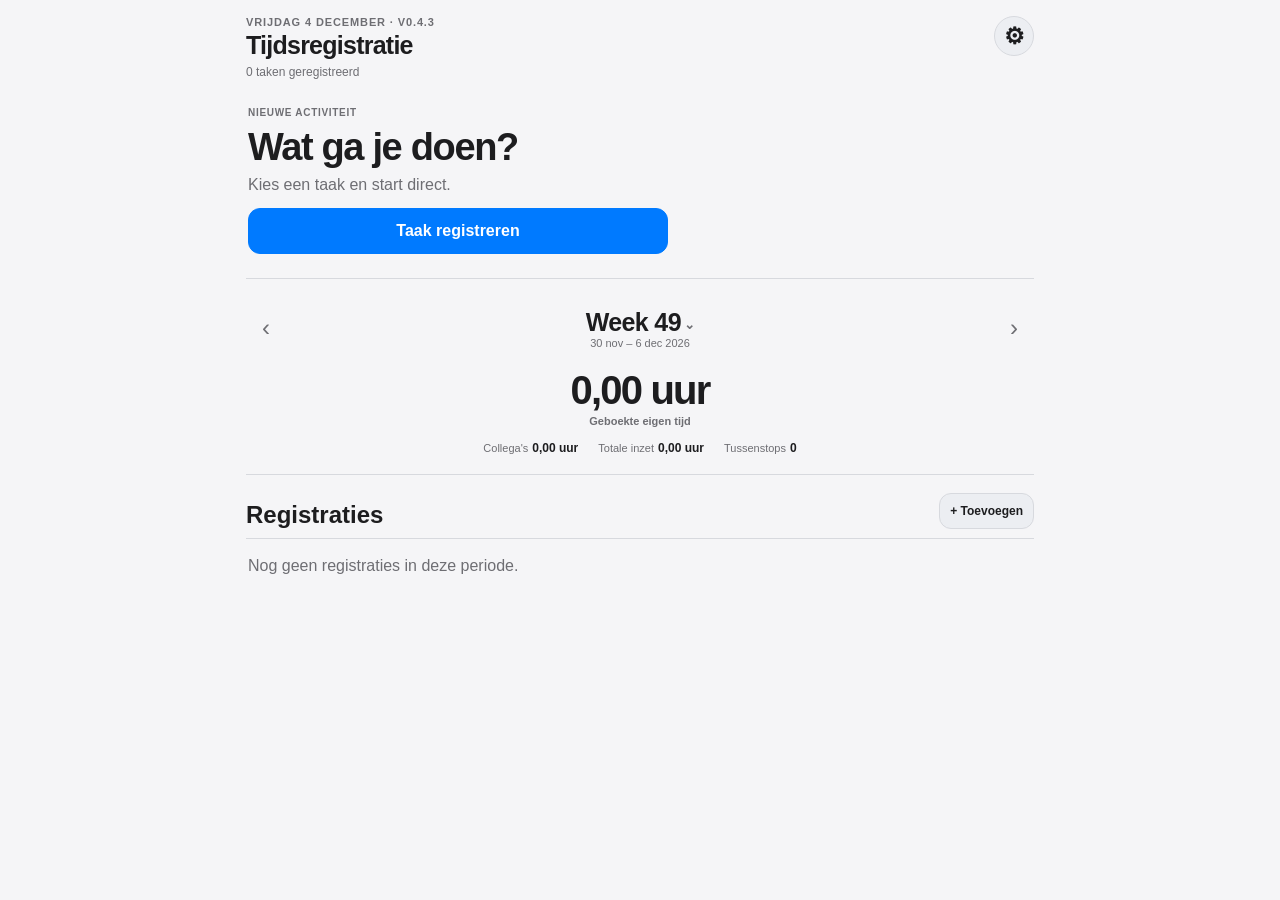
<file: index.html>
<!doctype html>
<html lang="nl">
<head>
  <meta charset="utf-8" />
  <meta name="viewport" content="width=device-width,initial-scale=1,viewport-fit=cover" />
  <meta name="theme-color" media="(prefers-color-scheme: light)" content="#f5f5f7" />
  <meta name="theme-color" media="(prefers-color-scheme: dark)" content="#0a0c0f" />
  <meta name="apple-mobile-web-app-capable" content="yes" />
  <meta name="apple-mobile-web-app-status-bar-style" content="black-translucent" />
  <meta name="apple-mobile-web-app-title" content="Uren" />
  <meta name="format-detection" content="telephone=no" />
  <title>Tijdsregistratie</title>
  <link rel="manifest" href="manifest.webmanifest" />
  <link rel="apple-touch-icon" href="icons/icon-192.png" />
  <link rel="icon" href="icons/icon-192.png" />
  <link rel="stylesheet" href="styles.css?build=0.30.4" />
  <link rel="stylesheet" href="home-layout.css?build=0.30.4" />
  <link rel="stylesheet" href="home-top.css?build=0.30.4" />
</head>
<body>
  <div id="app" class="app-shell">
    <header class="topbar">
      <div class="topbar-copy">
        <p id="appDateVersion" class="eyebrow"></p>
        <h1 id="appTitle">Tijdsregistratie</h1>
        <p id="appTaskCount" class="topbar-count"></p>
      </div>
      <button id="openSettings" class="iconbtn" type="button" aria-label="Instellingen">⚙︎</button>
    </header>
    <main id="main" class="content" aria-live="polite"></main>
  </div>
  <div id="modalBackdrop" class="modal-backdrop hidden" aria-hidden="true">
    <section id="modal" class="modal" role="dialog" aria-modal="true" aria-labelledby="modalTitle"></section>
  </div>
  <div id="toast" class="toast hidden" role="status"></div>
  <script src="app.js?build=0.30.4" defer></script>
  <script src="home-layout.js?build=0.30.4" defer></script>
  <script src="home-top.js?build=0.30.4" defer></script>
</body>
</html>
</file>
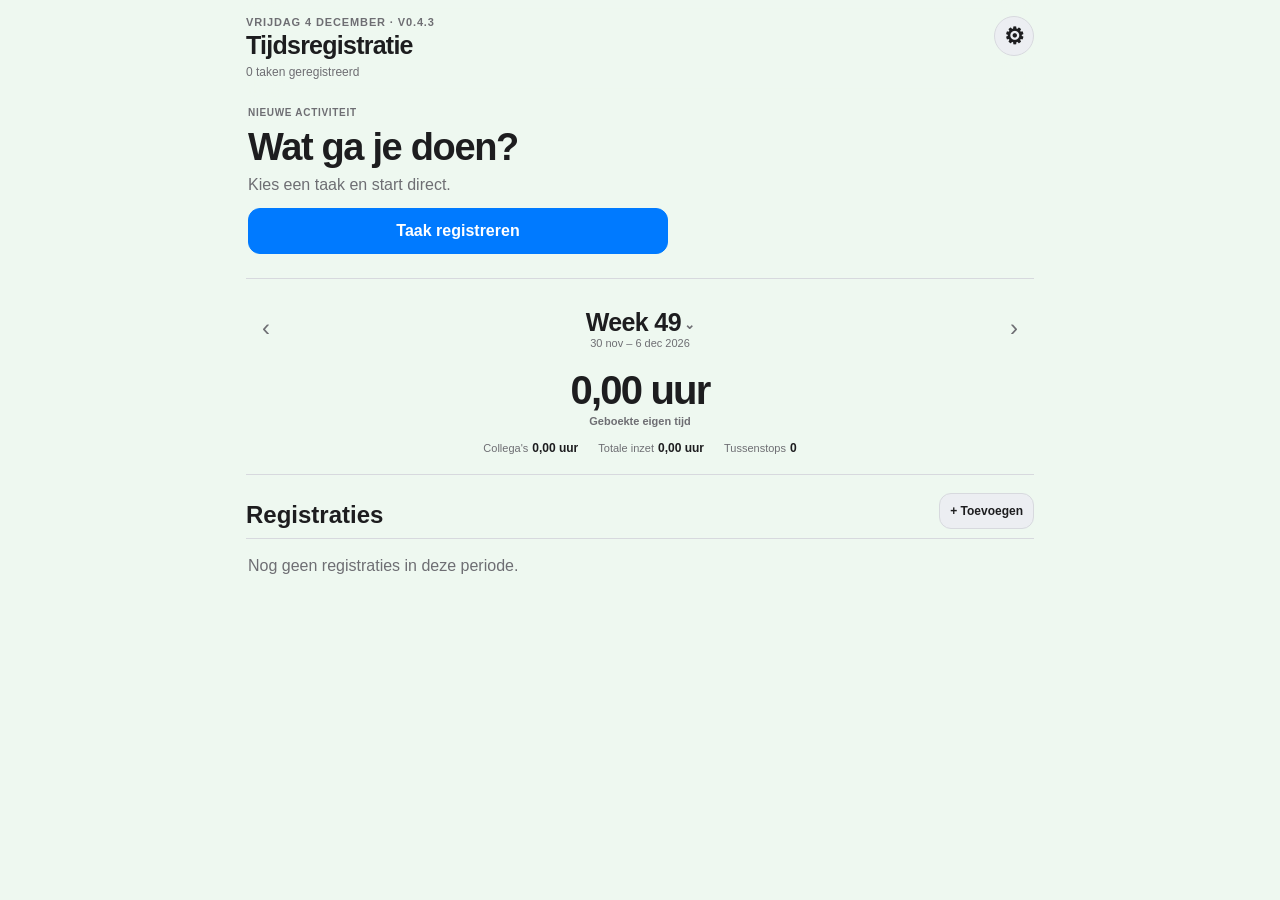
<file: test/index.html>
<!doctype html>
<html lang="nl">
<head>
  <meta charset="utf-8" />
  <meta name="viewport" content="width=device-width,initial-scale=1,viewport-fit=cover" />
  <meta name="theme-color" media="(prefers-color-scheme: light)" content="#eef8f0" />
  <meta name="theme-color" media="(prefers-color-scheme: dark)" content="#07150d" />
  <meta name="apple-mobile-web-app-capable" content="yes" />
  <meta name="apple-mobile-web-app-status-bar-style" content="black-translucent" />
  <meta name="apple-mobile-web-app-title" content="Uren" />
  <meta name="format-detection" content="telephone=no" />
  <title>Tijdsregistratie</title>
  <link rel="manifest" href="manifest.webmanifest" />
  <link rel="apple-touch-icon" href="icons/icon-192.png" />
  <link rel="icon" href="icons/icon-192.png" />
  <link rel="stylesheet" href="styles.css?build=0.30.4-test.1" />
  <link rel="stylesheet" href="home-layout.css?build=0.30.4-test.3" />
  <link rel="stylesheet" href="home-top.css?build=0.30.4-test.1" />
</head>
<body>
  <div id="app" class="app-shell">
    <header class="topbar">
      <div class="topbar-copy">
        <p id="appDateVersion" class="eyebrow"></p>
        <h1 id="appTitle">Tijdsregistratie</h1>
        <p id="appTaskCount" class="topbar-count"></p>
      </div>
      <button id="openSettings" class="iconbtn" type="button" aria-label="Instellingen">⚙︎</button>
    </header>
    <main id="main" class="content" aria-live="polite"></main>
  </div>
  <div id="modalBackdrop" class="modal-backdrop hidden" aria-hidden="true">
    <section id="modal" class="modal" role="dialog" aria-modal="true" aria-labelledby="modalTitle"></section>
  </div>
  <div id="toast" class="toast hidden" role="status"></div>
  <script src="app.js?build=0.30.4-test.2" defer></script>
  <script src="home-layout.js?build=0.30.4-test.4" defer></script>
  <script src="home-top.js?build=0.30.4-test.1" defer></script>
</body>
</html>
</file>
<file: styles.css>
:root{
  color-scheme:dark;
  --bg:#0a0c0f;--surface:#11151a;--surface2:#171c23;--text:#f4f7fb;--muted:#929ca8;
  --line:#242a33;--accent:#4da3ff;--good:#49d17d;--warn:#ffbd4a;--bad:#ff6767;--r:14px;
}
@media(prefers-color-scheme:light){:root{color-scheme:light;--bg:#f5f5f7;--surface:#fff;--surface2:#eceef2;--text:#1d1d1f;--muted:#6e6e73;--line:#d7d9de;--accent:#007aff;--good:#248a3d;--warn:#8a5b00;--bad:#d70015}}
*{box-sizing:border-box;min-width:0}html,body{margin:0;background:var(--bg);color:var(--text);font-family:-apple-system,BlinkMacSystemFont,"Segoe UI",sans-serif}body{min-height:100dvh}button,input,select,textarea{font:inherit}.app-shell{width:100%;max-width:820px;margin:auto;padding:env(safe-area-inset-top) 16px calc(28px + env(safe-area-inset-bottom))}.topbar{position:sticky;top:0;z-index:20;display:flex;align-items:center;justify-content:space-between;padding:16px 0 18px;background:color-mix(in srgb,var(--bg) 94%,transparent);backdrop-filter:blur(18px)}.eyebrow{margin:0;color:var(--muted);font-size:11px;font-weight:800;letter-spacing:.08em;text-transform:uppercase}.topbar h1{margin:3px 0 0;font-size:25px;letter-spacing:-.03em}.iconbtn{display:flex;align-items:center;justify-content:center;width:40px;height:40px;border:1px solid var(--line);border-radius:50%;background:var(--surface2);color:var(--text);font-size:23px;font-weight:800}.content{padding-bottom:24px}.card,.summary,.entry,.period-nav,.suggestion,.active-card{background:var(--surface);border:1px solid var(--line);border-radius:var(--r)}.card{padding:16px;margin-bottom:12px}.section{margin-top:18px}.section-title{display:flex;align-items:end;justify-content:space-between;gap:10px;margin:0 0 9px}.section-title h2,.section-title h3{margin:0}.muted,.hint,small{color:var(--muted)}.small{font-size:12px}.kicker{color:var(--muted);font-size:10px;font-weight:850;letter-spacing:.07em;text-transform:uppercase}.btn{min-height:46px;padding:12px 14px;border:1px solid var(--line);border-radius:12px;background:var(--surface2);color:var(--text);font-weight:780;cursor:pointer}.btn.primary{background:var(--accent);border-color:var(--accent);color:#fff}.btn.danger{background:color-mix(in srgb,var(--bad) 16%,var(--surface));border-color:color-mix(in srgb,var(--bad) 46%,var(--line));color:var(--bad)}.btn.ghost{background:transparent}.btn.small{min-height:36px;padding:8px 10px;font-size:12px}.btn.full{width:100%}.row{display:flex;gap:8px;flex-wrap:wrap}.row>.btn{flex:1 1 130px}.period-nav{padding:12px;margin-bottom:12px}.period-head{display:grid;grid-template-columns:40px 1fr 40px;gap:8px;align-items:center}.period-center{text-align:center}.period-center strong,.period-center small{display:block}.period-center strong{font-size:19px}.period-arrow{width:40px;height:40px;border:0;border-radius:50%;background:var(--surface2);color:var(--text);font-size:22px}.period-tabs{display:grid;grid-template-columns:repeat(4,minmax(0,1fr));gap:4px;margin-top:10px;padding:4px;border:1px solid var(--line);border-radius:11px;background:color-mix(in srgb,var(--surface2) 70%,transparent)}.period-tabs button{padding:8px 4px;border:0;border-radius:8px;background:transparent;color:var(--muted);font-size:11px;font-weight:800}.period-tabs button.active{background:var(--surface);color:var(--text)}.summary{overflow:hidden;margin-bottom:12px}.summary-main{padding:16px}.summary-label{color:var(--muted);font-size:10px;font-weight:850;letter-spacing:.07em;text-transform:uppercase}.summary-value{margin-top:4px;font-size:34px;font-weight:850;letter-spacing:-.04em}.summary-parts{display:flex;border-top:1px solid var(--line)}.summary-part{flex:1;padding:11px 12px}.summary-part+.summary-part{border-left:1px solid var(--line)}.summary-part span,.summary-part strong{display:block}.summary-part span{font-size:10px;color:var(--muted)}.summary-part strong{margin-top:3px;font-size:15px}.suggestion,.active-card{padding:17px;margin-bottom:12px}.suggestion h2,.active-card h2{margin:3px 0 2px;font-size:24px;letter-spacing:-.03em}.suggestion-sub{margin:0 0 14px;color:var(--muted)}.suggestion-meta,.active-meta{display:flex;flex-wrap:wrap;gap:6px;margin:8px 0 15px}.chip{display:inline-flex;align-items:center;gap:5px;padding:5px 8px;border:1px solid var(--line);border-radius:999px;background:var(--surface2);font-size:11px;color:var(--muted)}.timer-clock{margin:14px 0 16px;font-size:clamp(40px,12vw,62px);font-variant-numeric:tabular-nums;font-weight:850;letter-spacing:-.045em;text-align:center}.interrupt-card{margin:12px 0;padding:13px;border:1px solid color-mix(in srgb,var(--warn) 45%,var(--line));border-radius:12px;background:color-mix(in srgb,var(--warn) 9%,var(--surface));}.interrupt-card strong,.interrupt-card small{display:block}.list{display:grid;gap:8px}.entry{display:flex;align-items:center;gap:11px;padding:12px 13px;cursor:pointer}.entry-main{flex:1;overflow:hidden}.entry-main strong,.entry-main small{display:block}.entry-main small{margin-top:3px}.entry-value{font-weight:850;white-space:nowrap}.entry.interruption{margin-left:20px;border-style:dashed}.entry.interruption .entry-main strong::before{content:'↳ ';color:var(--warn)}.chev{font-size:22px;color:var(--muted)}.empty{padding:20px;text-align:center;color:var(--muted);border:1px dashed var(--line);border-radius:var(--r)}.field{margin:12px 0}.field label{display:block;margin-bottom:5px;color:var(--muted);font-size:11px;font-weight:800;text-transform:uppercase;letter-spacing:.05em}.field input,.field select,.field textarea{display:block;width:100%;min-height:43px;padding:10px 11px;border:0;border-bottom:1px solid var(--line);border-radius:0;background:transparent;color:var(--text);outline:none}.field textarea{min-height:60px;resize:vertical}.field:focus-within label{color:var(--accent)}.field:focus-within input,.field:focus-within select,.field:focus-within textarea{border-bottom-color:var(--accent)}.inline-form{display:grid;grid-template-columns:minmax(0,1fr) auto;gap:8px;align-items:end}.check-list{display:grid;gap:7px}.check-row{display:flex;align-items:center;gap:9px;padding:10px 11px;border:1px solid var(--line);border-radius:11px;background:var(--surface2)}.check-row input{width:20px;height:20px}.check-row label{flex:1}.check-row label strong,.check-row label small{display:block}.check-row label small{margin-top:3px;line-height:1.35}.modal-backdrop{position:fixed;z-index:50;inset:0;padding:18px 12px calc(18px + env(safe-area-inset-bottom));overflow:auto;background:rgba(0,0,0,.58)}.modal-backdrop.hidden{display:none}.modal{width:100%;max-width:640px;margin:3vh auto;padding:15px;background:var(--bg);border:1px solid var(--line);border-radius:20px}.modal-head{position:sticky;top:-15px;z-index:3;display:flex;align-items:center;justify-content:space-between;gap:10px;margin:-15px -15px 12px;padding:14px 15px;background:color-mix(in srgb,var(--bg) 94%,transparent);backdrop-filter:blur(18px);border-bottom:1px solid var(--line)}.modal-head h2{margin:0;font-size:20px}.close{width:38px;height:38px;border:0;border-radius:50%;background:var(--surface2);color:var(--text);font-size:22px}.detail-hero{padding:15px;border:1px solid var(--line);border-radius:14px;background:var(--surface);margin-bottom:12px}.detail-hero h2{margin:2px 0 4px}.detail-grid{display:grid;grid-template-columns:repeat(2,minmax(0,1fr));gap:8px}.detail-item{padding:11px;border:1px solid var(--line);border-radius:11px;background:var(--surface)}.detail-item span,.detail-item strong{display:block}.detail-item span{font-size:9px;color:var(--muted);text-transform:uppercase;letter-spacing:.05em}.detail-item strong{margin-top:3px}.settings-section{padding:14px 0;border-bottom:1px solid var(--line)}.settings-section:last-child{border-bottom:0}.settings-section h3{margin:0 0 8px}.toast{position:fixed;z-index:80;left:50%;bottom:24px;max-width:88vw;padding:10px 14px;border-radius:999px;background:#f4f7fb;color:#111;font-weight:750;text-align:center;opacity:0;transform:translate(-50%,10px);transition:.2s;pointer-events:none}.toast.show{opacity:1;transform:translate(-50%,0)}.toast.hidden{display:none}.warning{color:var(--warn)}
@media(max-width:520px){.app-shell{padding-left:12px;padding-right:12px}.summary-parts{flex-wrap:wrap}.summary-part{flex:1 1 33%}.detail-grid{grid-template-columns:1fr}.row{flex-direction:column}.row>.btn{width:100%;flex:auto}.period-tabs button{font-size:10px}.inline-form{grid-template-columns:1fr}.inline-form>.btn{width:100%}}
</file>
<file: home-layout.css>
/* Interaction layer aligned with kilometerregistratie; context adapted to time registration. */
.period-overview{
  margin-top:0!important;
  margin-bottom:14px!important;
  padding:20px 0 18px!important;
  background:transparent!important;
  border:0!important;
  border-bottom:1px solid var(--line)!important;
  border-radius:0!important;
  touch-action:pan-y;
  user-select:none;
  -webkit-user-select:none;
}
.period-overview .period-head{margin-bottom:5px}
.period-overview .period-center{gap:4px;cursor:pointer;border-radius:10px;padding:3px 8px}
.period-overview .period-center:active{background:color-mix(in srgb,var(--surface2) 60%,transparent)}
.period-overview .period-center strong{font-size:25px;letter-spacing:-.025em}
.period-overview .period-center strong::after{content:' ⌄';color:var(--muted);font-size:13px;vertical-align:middle}
.period-overview .period-center small{font-size:11px}
.period-overview .period-arrow{background:transparent;border:0;color:var(--muted);font-size:24px}
.period-overview .period-tabs{margin-top:8px;margin-bottom:0}
.period-overview .period-summary{margin:0!important;background:transparent!important;border:0!important;border-radius:0!important;overflow:visible!important}
.period-overview .period-summary .summary-main{display:flex;flex-direction:column-reverse;align-items:center;gap:5px;padding:13px 0 3px;text-align:center}
.period-overview .period-summary .summary-label{color:var(--muted);font-size:11px;font-weight:650;letter-spacing:0;text-transform:none}
.period-overview .period-summary .summary-value{margin:0;font-size:40px;line-height:1;letter-spacing:-.045em}
.period-overview .period-summary .summary-parts{display:flex;justify-content:center;gap:20px;flex-wrap:wrap;padding-top:8px;border:0}
.period-overview .period-summary .summary-part{flex:0 0 auto;padding:0;text-align:center}
.period-overview .period-summary .summary-part+.summary-part{border:0}
.period-overview .period-summary .summary-part span,.period-overview .period-summary .summary-part strong{display:inline;font-size:11px}
.period-overview .period-summary .summary-part strong{margin:0 0 0 4px;font-size:12px}

.content>.suggestion,.content>.active-card{margin-bottom:6px}
.home-action{padding-bottom:20px!important}
.home-action-row{display:flex;align-items:flex-end;justify-content:space-between;gap:16px}
.home-action-copy{flex:1;min-width:0;text-align:left}
.home-action-copy h2{margin:5px 0 2px!important;font-size:28px!important}
.home-action-copy p{margin:0;color:var(--muted);font-size:13px}
.home-action-copy small{display:block;margin-top:5px;color:var(--muted)}
.home-action-button{flex:0 0 auto;min-width:138px}
.context-preparing>*{opacity:.58;transition:opacity .2s ease}
.context-preparing .kicker{opacity:1}

.period-entry-mode{padding-top:18px!important;animation:inline-panel-in .26s cubic-bezier(.2,.8,.2,1)}
.inline-register-head{display:flex;align-items:flex-start;justify-content:space-between;gap:12px;margin-bottom:14px}
.inline-register-head h2{margin:4px 0 0;font-size:24px;letter-spacing:-.025em}
.inline-close{width:40px;height:40px;padding:0!important;font-size:27px!important;line-height:1}
.inline-proposal,.inline-parent-task{display:flex;flex-direction:column;gap:3px;padding:11px 0 13px;border-bottom:1px solid var(--line);margin-bottom:13px}
.inline-proposal span,.inline-parent-task span{font-size:10px;text-transform:uppercase;letter-spacing:.07em;color:var(--muted);font-weight:750}
.inline-proposal strong,.inline-parent-task strong{font-size:15px}
.inline-proposal small{color:var(--muted);font-size:10px}
.inline-fields{display:grid;grid-template-columns:repeat(2,minmax(0,1fr));gap:9px;margin-bottom:12px}
.inline-field{display:block;padding:10px 11px;border:1px solid var(--line);border-radius:12px;background:var(--surface2);animation:inline-choice-in .3s ease both}
.inline-field:nth-child(2){animation-delay:.045s}
.inline-field>span,.inline-label{display:block;margin-bottom:5px;font-size:10px;text-transform:uppercase;letter-spacing:.06em;color:var(--muted);font-weight:750}
.inline-field>span small{font-size:9px;text-transform:none;letter-spacing:0;font-weight:600}
.inline-field select,.inline-field input{min-height:34px;padding:0;border:0;background:transparent;border-radius:0}
.inline-field select:focus,.inline-field input:focus{outline:0;border:0}
.inline-field-wide{grid-column:1/-1}
.inline-field-block{margin-bottom:13px}
.inline-people{display:flex;gap:7px;flex-wrap:wrap}
.person-choice{position:relative}
.person-choice input{position:absolute;opacity:0;pointer-events:none}
.person-choice span{display:block;padding:9px 11px;border:1px solid var(--line);border-radius:999px;background:transparent;color:var(--muted);font-size:12px;font-weight:700;cursor:pointer}
.person-choice input:checked+span{border-color:var(--accent);background:color-mix(in srgb,var(--accent) 13%,transparent);color:var(--text)}
.inline-add-person{display:grid;grid-template-columns:minmax(0,1fr) auto;gap:8px;align-items:center;margin:0 0 12px}
.inline-add-person input{min-height:40px}
.inline-first-theme{margin-bottom:0}
.start-confirm{margin-top:3px;min-height:48px}
.inline-register-context{margin-top:8px;text-align:center;color:var(--muted);font-size:10px}

.period-choice-list{display:grid;grid-template-columns:repeat(2,minmax(0,1fr));gap:8px;margin-top:4px}
.period-choice{min-height:52px;padding:10px;border:1px solid var(--line);border-radius:12px;background:var(--surface2);color:var(--text);font-weight:750;text-align:center;cursor:pointer}
.period-choice.active{border-color:var(--accent);background:color-mix(in srgb,var(--accent) 13%,var(--surface2))}
.period-choice-help{display:grid;gap:7px;margin-top:14px;padding-top:13px;border-top:1px solid var(--line);color:var(--muted);font-size:11px;line-height:1.4}

.inline-stop-grid{display:grid;grid-template-columns:repeat(2,minmax(0,1fr));gap:8px;margin-bottom:12px}
.inline-stop-grid>div{padding:11px;border:1px solid var(--line);border-radius:11px;background:var(--surface2)}
.inline-stop-grid span,.inline-stop-grid strong{display:block}
.inline-stop-grid span{font-size:9px;color:var(--muted);text-transform:uppercase;letter-spacing:.05em}
.inline-stop-grid strong{margin-top:3px;font-size:16px}
.inline-stop-grid .primary{border-color:color-mix(in srgb,var(--accent) 45%,var(--line));background:color-mix(in srgb,var(--accent) 10%,var(--surface2))}
.inline-stop-colleagues .settings-section{padding:8px 0 13px}

/* Kilometer-app style inline details and left-swipe actions. */
.section .list{gap:0}
.activity-group-title{padding:18px 2px 8px;border-bottom:1px solid var(--line);color:var(--muted);font-size:11px;font-weight:800;text-transform:uppercase;letter-spacing:.06em}
.activity-group-title:first-child{padding-top:4px}
.activity-entry-shell{border-bottom:1px solid var(--line)}
.activity-entry-shell.interruption-shell{margin-left:20px}
.activity-swipe-row{position:relative;overflow:hidden;background:linear-gradient(90deg,var(--surface2),var(--surface2));border-radius:0}
.activity-swipe-actions{position:absolute;inset:0 0 0 auto;width:168px;display:grid;grid-template-columns:84px 84px;align-items:stretch;text-align:center;font-size:11px;font-weight:800}
.activity-swipe-actions.edit-only{width:84px;grid-template-columns:84px}
.activity-swipe-action{display:flex;align-items:center;justify-content:center;border:0;border-radius:0;padding:0;font:inherit;font-size:11px;font-weight:800;cursor:pointer}
.activity-swipe-edit{background:color-mix(in srgb,var(--accent) 28%,var(--surface2));color:var(--text)}
.activity-swipe-delete{background:color-mix(in srgb,var(--bad) 32%,var(--surface2));color:#fff}
.activity-swipe-row.delete-armed .activity-swipe-delete{background:var(--bad)}
.activity-swipe-surface.entry{position:relative;z-index:1;display:grid!important;grid-template-columns:58px minmax(0,1fr) auto 16px;align-items:center;gap:10px;margin:0!important;border:0!important;border-radius:0!important;background:var(--bg)!important;padding:14px 2px!important;touch-action:pan-y}
.activity-entry-shell.expanded .activity-swipe-surface.entry{background:color-mix(in srgb,var(--surface) 50%,var(--bg))!important}
.entry-time{color:var(--muted);font-size:12px;font-variant-numeric:tabular-nums}
.entry-value-stack{text-align:right;white-space:nowrap}
.entry-value-stack strong,.entry-value-stack small{display:block}
.entry-value-stack strong{font-size:15px}
.entry-value-stack small{margin-top:3px;font-size:9px;color:var(--muted)}
.activity-swipe-surface.entry.interruption .entry-main strong::before{content:'↳ ';color:var(--warn)}
.section .empty{padding:18px 2px;border:0;border-top:1px solid var(--line);border-radius:0;text-align:left}
.undo-completion{display:flex;align-items:center;justify-content:space-between;gap:12px;padding:11px 2px;border-bottom:1px solid var(--line)}
.undo-completion span{min-width:0}
.undo-completion strong,.undo-completion small{display:block}
.undo-completion small{margin-top:3px;white-space:nowrap;overflow:hidden;text-overflow:ellipsis}
.undo-completion button{flex:0 0 auto;padding:8px 0;border:0;background:transparent;color:var(--accent);font-weight:750;cursor:pointer}
.activity-inline-details{padding:0 2px 15px;background:var(--bg);animation:inline-details-in .2s ease}
.activity-inline-details[hidden]{display:none}
.activity-inline-details-inner{padding:11px 0 2px}
.activity-inline-grid{display:grid;grid-template-columns:repeat(2,minmax(0,1fr));gap:7px}
.activity-inline-context{display:grid;gap:0;margin-top:9px;border-top:1px solid var(--line)}
.activity-inline-item{display:flex;align-items:baseline;justify-content:space-between;gap:12px;padding:9px 0;border-bottom:1px solid color-mix(in srgb,var(--line) 65%,transparent)}
.activity-inline-grid .activity-inline-item{display:block;padding:10px 11px;border:1px solid var(--line);border-radius:11px;background:var(--surface2)}
.activity-inline-item span{color:var(--muted);font-size:10px;text-transform:uppercase;letter-spacing:.04em}
.activity-inline-item strong{font-size:12px;text-align:right}
.activity-inline-grid .activity-inline-item strong{display:block;margin-top:3px;text-align:left;font-size:15px}
.activity-inline-actions{padding-top:11px}
.activity-edit-link{border:0;background:transparent;color:var(--accent);padding:6px 0;font-weight:750;cursor:pointer}

/* Dezelfde rustige instellingenstructuur als in kilometerregistratie. */
.settings-page{padding:2px 0 18px}
.settings-page-title{margin-bottom:4px}
.settings-page-title h2{margin:3px 0 0;font-size:20px}
.settings-modal-head h2{margin:2px 0 0}
.settings-autosave{margin:-2px 0 13px;color:var(--muted);font-size:12px}
.settings-accordion{width:100%;border-bottom:1px solid var(--line)}
.settings-accordion:first-of-type{border-top:1px solid var(--line)}
.settings-accordion summary{display:flex;align-items:center;gap:10px;padding:15px 2px;list-style:none;cursor:pointer;user-select:none}
.settings-accordion summary::-webkit-details-marker{display:none}
.settings-accordion-title{flex:1}
.settings-accordion-title strong,.settings-accordion-title small{display:block}
.settings-accordion-title small{margin-top:3px;font-size:11px;font-weight:500;color:var(--muted)}
.settings-accordion-arrow{color:var(--muted);font-size:20px;transition:.18s}
.settings-accordion[open] .settings-accordion-arrow{transform:rotate(90deg)}
.settings-accordion-body{padding:0 2px 15px;border-top:1px solid color-mix(in srgb,var(--line) 70%,transparent)}
.settings-accordion-body>.field:first-child,.settings-accordion-body>p:first-child{margin-top:14px}
.settings-toggle-row{margin-top:12px;border:0;border-radius:0;background:transparent;padding:10px 0}
.settings-list{display:grid;gap:0;margin-top:8px;border-top:1px solid var(--line)}
.settings-list-row{display:flex;align-items:center;gap:10px;padding:12px 0;border-bottom:1px solid var(--line)}
.settings-row-action{border:0;background:transparent;color:var(--accent);padding:7px 0;font-weight:750;cursor:pointer}
.settings-row-action.danger,.settings-danger-action{color:var(--bad)}
.settings-danger-action{width:100%;margin-top:13px;padding:12px 0;border:0;border-top:1px solid var(--line);background:transparent;font-weight:750;text-align:left;cursor:pointer}

@keyframes inline-panel-in{from{opacity:0;transform:translateY(8px)}to{opacity:1;transform:translateY(0)}}
@keyframes inline-choice-in{from{opacity:0;transform:translateY(6px)}to{opacity:1;transform:translateY(0)}}
@keyframes inline-details-in{from{opacity:0;transform:translateY(-4px)}to{opacity:1;transform:translateY(0)}}

@media(max-height:760px){
  .period-entry-mode{padding-top:12px!important}
  .inline-fields{gap:7px}
  .start-confirm{min-height:42px}
}
@media(max-width:520px){
  .period-overview .period-center strong{font-size:23px}
  .period-overview .period-summary .summary-value{font-size:38px}
  .period-overview .period-summary .summary-parts{gap:13px}
  .home-action-row{align-items:stretch;flex-direction:column}
  .home-action-button{width:100%}
  .inline-fields{grid-template-columns:1fr}
  .inline-field-wide{grid-column:auto}
  .inline-stop-grid{grid-template-columns:1fr 1fr}
  .activity-inline-grid{grid-template-columns:1fr 1fr}
  .activity-swipe-surface.entry{grid-template-columns:54px minmax(0,1fr) auto 14px;gap:8px}
}
</file>
<file: home-top.css>
/* v0.4.3 — dezelfde bovenkaart als kilometerregistratie. */
.topbar{align-items:flex-start}
.topbar-copy{min-width:0}
.topbar-count{margin:5px 0 0;color:var(--muted);font-size:12px}

.content>.home-action{
  padding:10px 2px 24px!important;
  margin:0 0 6px!important;
  background:transparent!important;
  border:0!important;
  border-bottom:1px solid var(--line)!important;
  border-radius:0!important;
}
.home-action>.kicker{display:block!important}
.home-action .home-action-title{margin:8px 0 6px!important;font-size:38px!important;line-height:1.15!important;letter-spacing:-.035em}
.home-action .home-action-subtitle{margin:6px 0 14px;color:var(--muted)}
.home-action .home-action-meta{margin-top:7px;color:var(--muted);font-size:12px}
.home-action .home-action-button{width:100%!important;max-width:420px;min-width:0!important;margin-top:0}

.home-action.context-preparing .home-action-title,.home-action.context-preparing .home-action-subtitle,.home-action.context-preparing .home-action-meta{opacity:.55!important}
.home-action.context-preparing .home-action-button{
  background:transparent!important;
  border-color:var(--line)!important;
  color:var(--muted)!important;
  min-height:40px;
  opacity:1!important;
}

@media(max-width:520px){
  .topbar h1{font-size:24px}
}
</file>
<file: test/styles.css>
:root{
  color-scheme:dark;
  --bg:#07150d;--surface:#11151a;--surface2:#171c23;--text:#f4f7fb;--muted:#929ca8;
  --line:#242a33;--accent:#4da3ff;--good:#49d17d;--warn:#ffbd4a;--bad:#ff6767;--r:14px;
}
@media(prefers-color-scheme:light){:root{color-scheme:light;--bg:#eef8f0;--surface:#fff;--surface2:#eceef2;--text:#1d1d1f;--muted:#6e6e73;--line:#d7d9de;--accent:#007aff;--good:#248a3d;--warn:#8a5b00;--bad:#d70015}}
*{box-sizing:border-box;min-width:0}html,body{margin:0;background:var(--bg);color:var(--text);font-family:-apple-system,BlinkMacSystemFont,"Segoe UI",sans-serif}body{min-height:100dvh}button,input,select,textarea{font:inherit}.app-shell{width:100%;max-width:820px;margin:auto;padding:env(safe-area-inset-top) 16px calc(28px + env(safe-area-inset-bottom))}.topbar{position:sticky;top:0;z-index:20;display:flex;align-items:center;justify-content:space-between;padding:16px 0 18px;background:color-mix(in srgb,var(--bg) 94%,transparent);backdrop-filter:blur(18px)}.eyebrow{margin:0;color:var(--muted);font-size:11px;font-weight:800;letter-spacing:.08em;text-transform:uppercase}.topbar h1{margin:3px 0 0;font-size:25px;letter-spacing:-.03em}.iconbtn{display:flex;align-items:center;justify-content:center;width:40px;height:40px;border:1px solid var(--line);border-radius:50%;background:var(--surface2);color:var(--text);font-size:23px;font-weight:800}.content{padding-bottom:24px}.card,.summary,.entry,.period-nav,.suggestion,.active-card{background:var(--surface);border:1px solid var(--line);border-radius:var(--r)}.card{padding:16px;margin-bottom:12px}.section{margin-top:18px}.section-title{display:flex;align-items:end;justify-content:space-between;gap:10px;margin:0 0 9px}.section-title h2,.section-title h3{margin:0}.muted,.hint,small{color:var(--muted)}.small{font-size:12px}.kicker{color:var(--muted);font-size:10px;font-weight:850;letter-spacing:.07em;text-transform:uppercase}.btn{min-height:46px;padding:12px 14px;border:1px solid var(--line);border-radius:12px;background:var(--surface2);color:var(--text);font-weight:780;cursor:pointer}.btn.primary{background:var(--accent);border-color:var(--accent);color:#fff}.btn.danger{background:color-mix(in srgb,var(--bad) 16%,var(--surface));border-color:color-mix(in srgb,var(--bad) 46%,var(--line));color:var(--bad)}.btn.ghost{background:transparent}.btn.small{min-height:36px;padding:8px 10px;font-size:12px}.btn.full{width:100%}.row{display:flex;gap:8px;flex-wrap:wrap}.row>.btn{flex:1 1 130px}.period-nav{padding:12px;margin-bottom:12px}.period-head{display:grid;grid-template-columns:40px 1fr 40px;gap:8px;align-items:center}.period-center{text-align:center}.period-center strong,.period-center small{display:block}.period-center strong{font-size:19px}.period-arrow{width:40px;height:40px;border:0;border-radius:50%;background:var(--surface2);color:var(--text);font-size:22px}.period-tabs{display:grid;grid-template-columns:repeat(4,minmax(0,1fr));gap:4px;margin-top:10px;padding:4px;border:1px solid var(--line);border-radius:11px;background:color-mix(in srgb,var(--surface2) 70%,transparent)}.period-tabs button{padding:8px 4px;border:0;border-radius:8px;background:transparent;color:var(--muted);font-size:11px;font-weight:800}.period-tabs button.active{background:var(--surface);color:var(--text)}.summary{overflow:hidden;margin-bottom:12px}.summary-main{padding:16px}.summary-label{color:var(--muted);font-size:10px;font-weight:850;letter-spacing:.07em;text-transform:uppercase}.summary-value{margin-top:4px;font-size:34px;font-weight:850;letter-spacing:-.04em}.summary-parts{display:flex;border-top:1px solid var(--line)}.summary-part{flex:1;padding:11px 12px}.summary-part+.summary-part{border-left:1px solid var(--line)}.summary-part span,.summary-part strong{display:block}.summary-part span{font-size:10px;color:var(--muted)}.summary-part strong{margin-top:3px;font-size:15px}.suggestion,.active-card{padding:17px;margin-bottom:12px}.suggestion h2,.active-card h2{margin:3px 0 2px;font-size:24px;letter-spacing:-.03em}.suggestion-sub{margin:0 0 14px;color:var(--muted)}.suggestion-meta,.active-meta{display:flex;flex-wrap:wrap;gap:6px;margin:8px 0 15px}.chip{display:inline-flex;align-items:center;gap:5px;padding:5px 8px;border:1px solid var(--line);border-radius:999px;background:var(--surface2);font-size:11px;color:var(--muted)}.timer-clock{margin:14px 0 16px;font-size:clamp(40px,12vw,62px);font-variant-numeric:tabular-nums;font-weight:850;letter-spacing:-.045em;text-align:center}.interrupt-card{margin:12px 0;padding:13px;border:1px solid color-mix(in srgb,var(--warn) 45%,var(--line));border-radius:12px;background:color-mix(in srgb,var(--warn) 9%,var(--surface));}.interrupt-card strong,.interrupt-card small{display:block}.list{display:grid;gap:8px}.entry{display:flex;align-items:center;gap:11px;padding:12px 13px;cursor:pointer}.entry-main{flex:1;overflow:hidden}.entry-main strong,.entry-main small{display:block}.entry-main small{margin-top:3px}.entry-value{font-weight:850;white-space:nowrap}.entry.interruption{margin-left:20px;border-style:dashed}.entry.interruption .entry-main strong::before{content:'↳ ';color:var(--warn)}.chev{font-size:22px;color:var(--muted)}.empty{padding:20px;text-align:center;color:var(--muted);border:1px dashed var(--line);border-radius:var(--r)}.field{margin:12px 0}.field label{display:block;margin-bottom:5px;color:var(--muted);font-size:11px;font-weight:800;text-transform:uppercase;letter-spacing:.05em}.field input,.field select,.field textarea{display:block;width:100%;min-height:43px;padding:10px 11px;border:0;border-bottom:1px solid var(--line);border-radius:0;background:transparent;color:var(--text);outline:none}.field textarea{min-height:60px;resize:vertical}.field:focus-within label{color:var(--accent)}.field:focus-within input,.field:focus-within select,.field:focus-within textarea{border-bottom-color:var(--accent)}.inline-form{display:grid;grid-template-columns:minmax(0,1fr) auto;gap:8px;align-items:end}.check-list{display:grid;gap:7px}.check-row{display:flex;align-items:center;gap:9px;padding:10px 11px;border:1px solid var(--line);border-radius:11px;background:var(--surface2)}.check-row input{width:20px;height:20px}.check-row label{flex:1}.check-row label strong,.check-row label small{display:block}.check-row label small{margin-top:3px;line-height:1.35}.modal-backdrop{position:fixed;z-index:50;inset:0;padding:18px 12px calc(18px + env(safe-area-inset-bottom));overflow:auto;background:rgba(0,0,0,.58)}.modal-backdrop.hidden{display:none}.modal{width:100%;max-width:640px;margin:3vh auto;padding:15px;background:var(--bg);border:1px solid var(--line);border-radius:20px}.modal-head{position:sticky;top:-15px;z-index:3;display:flex;align-items:center;justify-content:space-between;gap:10px;margin:-15px -15px 12px;padding:14px 15px;background:color-mix(in srgb,var(--bg) 94%,transparent);backdrop-filter:blur(18px);border-bottom:1px solid var(--line)}.modal-head h2{margin:0;font-size:20px}.close{width:38px;height:38px;border:0;border-radius:50%;background:var(--surface2);color:var(--text);font-size:22px}.detail-hero{padding:15px;border:1px solid var(--line);border-radius:14px;background:var(--surface);margin-bottom:12px}.detail-hero h2{margin:2px 0 4px}.detail-grid{display:grid;grid-template-columns:repeat(2,minmax(0,1fr));gap:8px}.detail-item{padding:11px;border:1px solid var(--line);border-radius:11px;background:var(--surface)}.detail-item span,.detail-item strong{display:block}.detail-item span{font-size:9px;color:var(--muted);text-transform:uppercase;letter-spacing:.05em}.detail-item strong{margin-top:3px}.settings-section{padding:14px 0;border-bottom:1px solid var(--line)}.settings-section:last-child{border-bottom:0}.settings-section h3{margin:0 0 8px}.toast{position:fixed;z-index:80;left:50%;bottom:24px;max-width:88vw;padding:10px 14px;border-radius:999px;background:#f4f7fb;color:#111;font-weight:750;text-align:center;opacity:0;transform:translate(-50%,10px);transition:.2s;pointer-events:none}.toast.show{opacity:1;transform:translate(-50%,0)}.toast.hidden{display:none}.warning{color:var(--warn)}
@media(max-width:520px){.app-shell{padding-left:12px;padding-right:12px}.summary-parts{flex-wrap:wrap}.summary-part{flex:1 1 33%}.detail-grid{grid-template-columns:1fr}.row{flex-direction:column}.row>.btn{width:100%;flex:auto}.period-tabs button{font-size:10px}.inline-form{grid-template-columns:1fr}.inline-form>.btn{width:100%}}
</file>
<file: test/home-layout.css>
/* Interaction layer aligned with kilometerregistratie; context adapted to time registration. */
.period-overview{
  margin-top:0!important;
  margin-bottom:14px!important;
  padding:20px 0 18px!important;
  background:transparent!important;
  border:0!important;
  border-bottom:1px solid var(--line)!important;
  border-radius:0!important;
  touch-action:pan-y;
  user-select:none;
  -webkit-user-select:none;
}
.period-overview .period-head{margin-bottom:5px}
.period-overview .period-center{gap:4px;cursor:pointer;border-radius:10px;padding:3px 8px}
.period-overview .period-center:active{background:color-mix(in srgb,var(--surface2) 60%,transparent)}
.period-overview .period-center strong{font-size:25px;letter-spacing:-.025em}
.period-overview .period-center strong::after{content:' ⌄';color:var(--muted);font-size:13px;vertical-align:middle}
.period-overview .period-center small{font-size:11px}
.period-overview .period-arrow{background:transparent;border:0;color:var(--muted);font-size:24px}
.period-overview .period-tabs{margin-top:8px;margin-bottom:0}
.period-overview .period-summary{margin:0!important;background:transparent!important;border:0!important;border-radius:0!important;overflow:visible!important}
.period-overview .period-summary .summary-main{display:flex;flex-direction:column-reverse;align-items:center;gap:5px;padding:13px 0 3px;text-align:center}
.period-overview .period-summary .summary-label{color:var(--muted);font-size:11px;font-weight:650;letter-spacing:0;text-transform:none}
.period-overview .period-summary .summary-value{margin:0;font-size:40px;line-height:1;letter-spacing:-.045em}
.period-overview .period-summary .summary-parts{display:flex;justify-content:center;gap:20px;flex-wrap:wrap;padding-top:8px;border:0}
.period-overview .period-summary .summary-part{flex:0 0 auto;padding:0;text-align:center}
.period-overview .period-summary .summary-part+.summary-part{border:0}
.period-overview .period-summary .summary-part span,.period-overview .period-summary .summary-part strong{display:inline;font-size:11px}
.period-overview .period-summary .summary-part strong{margin:0 0 0 4px;font-size:12px}

.content>.suggestion,.content>.active-card{margin-bottom:6px}
.home-action{padding-bottom:20px!important}
.home-action-row{display:flex;align-items:flex-end;justify-content:space-between;gap:16px}
.home-action-copy{flex:1;min-width:0;text-align:left}
.home-action-copy h2{margin:5px 0 2px!important;font-size:28px!important}
.home-action-copy p{margin:0;color:var(--muted);font-size:13px}
.home-action-copy small{display:block;margin-top:5px;color:var(--muted)}
.home-action-button{flex:0 0 auto;min-width:138px}
.context-preparing>*{opacity:.58;transition:opacity .2s ease}
.context-preparing .kicker{opacity:1}

.period-entry-mode{padding-top:18px!important;animation:inline-panel-in .26s cubic-bezier(.2,.8,.2,1)}
.inline-register-head{display:flex;align-items:flex-start;justify-content:space-between;gap:12px;margin-bottom:14px}
.inline-register-head h2{margin:4px 0 0;font-size:24px;letter-spacing:-.025em}
.inline-close{width:40px;height:40px;padding:0!important;font-size:27px!important;line-height:1}
.inline-proposal,.inline-parent-task{display:flex;flex-direction:column;gap:3px;padding:11px 0 13px;border-bottom:1px solid var(--line);margin-bottom:13px}
.inline-proposal span,.inline-parent-task span{font-size:10px;text-transform:uppercase;letter-spacing:.07em;color:var(--muted);font-weight:750}
.inline-proposal strong,.inline-parent-task strong{font-size:15px}
.inline-proposal small{color:var(--muted);font-size:10px}
.inline-fields{display:grid;grid-template-columns:repeat(2,minmax(0,1fr));gap:9px;margin-bottom:12px}
.inline-field{display:block;padding:10px 11px;border:1px solid var(--line);border-radius:12px;background:var(--surface2);animation:inline-choice-in .3s ease both}
.inline-field:nth-child(2){animation-delay:.045s}
.inline-field>span,.inline-label{display:block;margin-bottom:5px;font-size:10px;text-transform:uppercase;letter-spacing:.06em;color:var(--muted);font-weight:750}
.inline-field>span small{font-size:9px;text-transform:none;letter-spacing:0;font-weight:600}
.inline-field select,.inline-field input{min-height:34px;padding:0;border:0;background:transparent;border-radius:0}
.inline-field select:focus,.inline-field input:focus{outline:0;border:0}
.inline-field-wide{grid-column:1/-1}
.inline-field-block{margin-bottom:13px}
.inline-people{display:flex;gap:7px;flex-wrap:wrap}
.person-choice{position:relative}
.person-choice input{position:absolute;opacity:0;pointer-events:none}
.person-choice span{display:block;padding:9px 11px;border:1px solid var(--line);border-radius:999px;background:transparent;color:var(--muted);font-size:12px;font-weight:700;cursor:pointer}
.person-choice input:checked+span{border-color:var(--accent);background:color-mix(in srgb,var(--accent) 13%,transparent);color:var(--text)}
.inline-add-person{display:grid;grid-template-columns:minmax(0,1fr) auto;gap:8px;align-items:center;margin:0 0 12px}
.inline-add-person input{min-height:40px}
.inline-first-theme{margin-bottom:0}
.start-confirm{margin-top:3px;min-height:48px}
.inline-register-context{margin-top:8px;text-align:center;color:var(--muted);font-size:10px}

.period-choice-list{display:grid;grid-template-columns:repeat(2,minmax(0,1fr));gap:8px;margin-top:4px}
.period-choice{min-height:52px;padding:10px;border:1px solid var(--line);border-radius:12px;background:var(--surface2);color:var(--text);font-weight:750;text-align:center;cursor:pointer}
.period-choice.active{border-color:var(--accent);background:color-mix(in srgb,var(--accent) 13%,var(--surface2))}
.period-choice-help{display:grid;gap:7px;margin-top:14px;padding-top:13px;border-top:1px solid var(--line);color:var(--muted);font-size:11px;line-height:1.4}

.inline-stop-grid{display:grid;grid-template-columns:repeat(2,minmax(0,1fr));gap:8px;margin-bottom:12px}
.inline-stop-grid>div{padding:11px;border:1px solid var(--line);border-radius:11px;background:var(--surface2)}
.inline-stop-grid span,.inline-stop-grid strong{display:block}
.inline-stop-grid span{font-size:9px;color:var(--muted);text-transform:uppercase;letter-spacing:.05em}
.inline-stop-grid strong{margin-top:3px;font-size:16px}
.inline-stop-grid .primary{border-color:color-mix(in srgb,var(--accent) 45%,var(--line));background:color-mix(in srgb,var(--accent) 10%,var(--surface2))}
.inline-stop-colleagues .settings-section{padding:8px 0 13px}

/* Kilometer-app style inline details and left-swipe actions. */
.section .list{gap:0}
.activity-group-title{padding:18px 2px 8px;border-bottom:1px solid var(--line);color:var(--muted);font-size:11px;font-weight:800;text-transform:uppercase;letter-spacing:.06em}
.activity-group-title:first-child{padding-top:4px}
.activity-entry-shell{border-bottom:1px solid var(--line)}
.activity-entry-shell.interruption-shell{margin-left:20px}
.activity-swipe-row{position:relative;overflow:hidden;background:linear-gradient(90deg,var(--surface2),var(--surface2));border-radius:0}
.activity-swipe-actions{--activity-action-count:2;position:absolute;inset:0 0 0 auto;width:calc(var(--activity-action-count)*84px);display:grid;grid-template-columns:repeat(var(--activity-action-count),84px);align-items:stretch;text-align:center;font-size:11px;font-weight:800}
.activity-swipe-actions-left{inset:0 auto 0 0}
.activity-swipe-action{display:flex;align-items:center;justify-content:center;border:0;border-radius:0;padding:0;font:inherit;font-size:11px;font-weight:800;cursor:pointer}
.activity-swipe-edit{background:color-mix(in srgb,var(--accent) 28%,var(--surface2));color:var(--text)}
.activity-swipe-delete{background:color-mix(in srgb,var(--bad) 32%,var(--surface2));color:#fff}
.activity-swipe-reopen{background:color-mix(in srgb,#198754 78%,var(--surface2));color:#fff}
.activity-swipe-row.delete-armed .activity-swipe-delete{background:var(--bad)}
.activity-swipe-surface.entry{position:relative;z-index:1;display:grid!important;grid-template-columns:58px minmax(0,1fr) auto 16px;align-items:center;gap:10px;margin:0!important;border:0!important;border-radius:0!important;background:var(--bg)!important;padding:14px 2px!important;touch-action:pan-y}
.activity-entry-shell.expanded .activity-swipe-surface.entry{background:color-mix(in srgb,var(--surface) 50%,var(--bg))!important}
.entry-time{color:var(--muted);font-size:12px;font-variant-numeric:tabular-nums}
.entry-value-stack{text-align:right;white-space:nowrap}
.entry-value-stack strong,.entry-value-stack small{display:block}
.entry-value-stack strong{font-size:15px}
.entry-value-stack small{margin-top:3px;font-size:9px;color:var(--muted)}
.activity-swipe-surface.entry.interruption .entry-main strong::before{content:'↳ ';color:var(--warn)}
.section .empty{padding:18px 2px;border:0;border-top:1px solid var(--line);border-radius:0;text-align:left}
.undo-completion{display:flex;align-items:center;justify-content:space-between;gap:12px;padding:11px 2px;border-bottom:1px solid var(--line)}
.undo-completion span{min-width:0}
.undo-completion strong,.undo-completion small{display:block}
.undo-completion small{margin-top:3px;white-space:nowrap;overflow:hidden;text-overflow:ellipsis}
.undo-completion button{flex:0 0 auto;padding:8px 0;border:0;background:transparent;color:var(--accent);font-weight:750;cursor:pointer}
.activity-inline-details{padding:0 2px 15px;background:var(--bg);animation:inline-details-in .2s ease}
.activity-inline-details[hidden]{display:none}
.activity-inline-details-inner{padding:11px 0 2px}
.activity-inline-grid{display:grid;grid-template-columns:repeat(2,minmax(0,1fr));gap:7px}
.activity-inline-context{display:grid;gap:0;margin-top:9px;border-top:1px solid var(--line)}
.activity-inline-item{display:flex;align-items:baseline;justify-content:space-between;gap:12px;padding:9px 0;border-bottom:1px solid color-mix(in srgb,var(--line) 65%,transparent)}
.activity-inline-grid .activity-inline-item{display:block;padding:10px 11px;border:1px solid var(--line);border-radius:11px;background:var(--surface2)}
.activity-inline-item span{color:var(--muted);font-size:10px;text-transform:uppercase;letter-spacing:.04em}
.activity-inline-item strong{font-size:12px;text-align:right}
.activity-inline-grid .activity-inline-item strong{display:block;margin-top:3px;text-align:left;font-size:15px}
.activity-inline-actions{padding-top:11px}
.activity-edit-link{border:0;background:transparent;color:var(--accent);padding:6px 0;font-weight:750;cursor:pointer}

/* Dezelfde rustige instellingenstructuur als in kilometerregistratie. */
.settings-page{padding:2px 0 18px}
.settings-page-title{margin-bottom:4px}
.settings-page-title h2{margin:3px 0 0;font-size:20px}
.settings-modal-head h2{margin:2px 0 0}
.settings-autosave{margin:-2px 0 13px;color:var(--muted);font-size:12px}
.settings-accordion{width:100%;border-bottom:1px solid var(--line)}
.settings-accordion:first-of-type{border-top:1px solid var(--line)}
.settings-accordion summary{display:flex;align-items:center;gap:10px;padding:15px 2px;list-style:none;cursor:pointer;user-select:none}
.settings-accordion summary::-webkit-details-marker{display:none}
.settings-accordion-title{flex:1}
.settings-accordion-title strong,.settings-accordion-title small{display:block}
.settings-accordion-title small{margin-top:3px;font-size:11px;font-weight:500;color:var(--muted)}
.settings-accordion-arrow{color:var(--muted);font-size:20px;transition:.18s}
.settings-accordion[open] .settings-accordion-arrow{transform:rotate(90deg)}
.settings-accordion-body{padding:0 2px 15px;border-top:1px solid color-mix(in srgb,var(--line) 70%,transparent)}
.settings-accordion-body>.field:first-child,.settings-accordion-body>p:first-child{margin-top:14px}
.settings-toggle-row{margin-top:12px;border:0;border-radius:0;background:transparent;padding:10px 0}
.settings-list{display:grid;gap:0;margin-top:8px;border-top:1px solid var(--line)}
.settings-list-row{display:flex;align-items:center;gap:10px;padding:12px 0;border-bottom:1px solid var(--line)}
.settings-row-action{border:0;background:transparent;color:var(--accent);padding:7px 0;font-weight:750;cursor:pointer}
.settings-row-action.danger,.settings-danger-action{color:var(--bad)}
.settings-danger-action{width:100%;margin-top:13px;padding:12px 0;border:0;border-top:1px solid var(--line);background:transparent;font-weight:750;text-align:left;cursor:pointer}

@keyframes inline-panel-in{from{opacity:0;transform:translateY(8px)}to{opacity:1;transform:translateY(0)}}
@keyframes inline-choice-in{from{opacity:0;transform:translateY(6px)}to{opacity:1;transform:translateY(0)}}
@keyframes inline-details-in{from{opacity:0;transform:translateY(-4px)}to{opacity:1;transform:translateY(0)}}

@media(max-height:760px){
  .period-entry-mode{padding-top:12px!important}
  .inline-fields{gap:7px}
  .start-confirm{min-height:42px}
}
@media(max-width:520px){
  .period-overview .period-center strong{font-size:23px}
  .period-overview .period-summary .summary-value{font-size:38px}
  .period-overview .period-summary .summary-parts{gap:13px}
  .home-action-row{align-items:stretch;flex-direction:column}
  .home-action-button{width:100%}
  .inline-fields{grid-template-columns:1fr}
  .inline-field-wide{grid-column:auto}
  .inline-stop-grid{grid-template-columns:1fr 1fr}
  .activity-inline-grid{grid-template-columns:1fr 1fr}
  .activity-swipe-surface.entry{grid-template-columns:54px minmax(0,1fr) auto 14px;gap:8px}
}
</file>
<file: test/home-top.css>
/* v0.4.3 — dezelfde bovenkaart als kilometerregistratie. */
.topbar{align-items:flex-start}
.topbar-copy{min-width:0}
.topbar-count{margin:5px 0 0;color:var(--muted);font-size:12px}

.content>.home-action{
  padding:10px 2px 24px!important;
  margin:0 0 6px!important;
  background:transparent!important;
  border:0!important;
  border-bottom:1px solid var(--line)!important;
  border-radius:0!important;
}
.home-action>.kicker{display:block!important}
.home-action .home-action-title{margin:8px 0 6px!important;font-size:38px!important;line-height:1.15!important;letter-spacing:-.035em}
.home-action .home-action-subtitle{margin:6px 0 14px;color:var(--muted)}
.home-action .home-action-meta{margin-top:7px;color:var(--muted);font-size:12px}
.home-action .home-action-button{width:100%!important;max-width:420px;min-width:0!important;margin-top:0}

.home-action.context-preparing .home-action-title,.home-action.context-preparing .home-action-subtitle,.home-action.context-preparing .home-action-meta{opacity:.55!important}
.home-action.context-preparing .home-action-button{
  background:transparent!important;
  border-color:var(--line)!important;
  color:var(--muted)!important;
  min-height:40px;
  opacity:1!important;
}

@media(max-width:520px){
  .topbar h1{font-size:24px}
}
</file>
